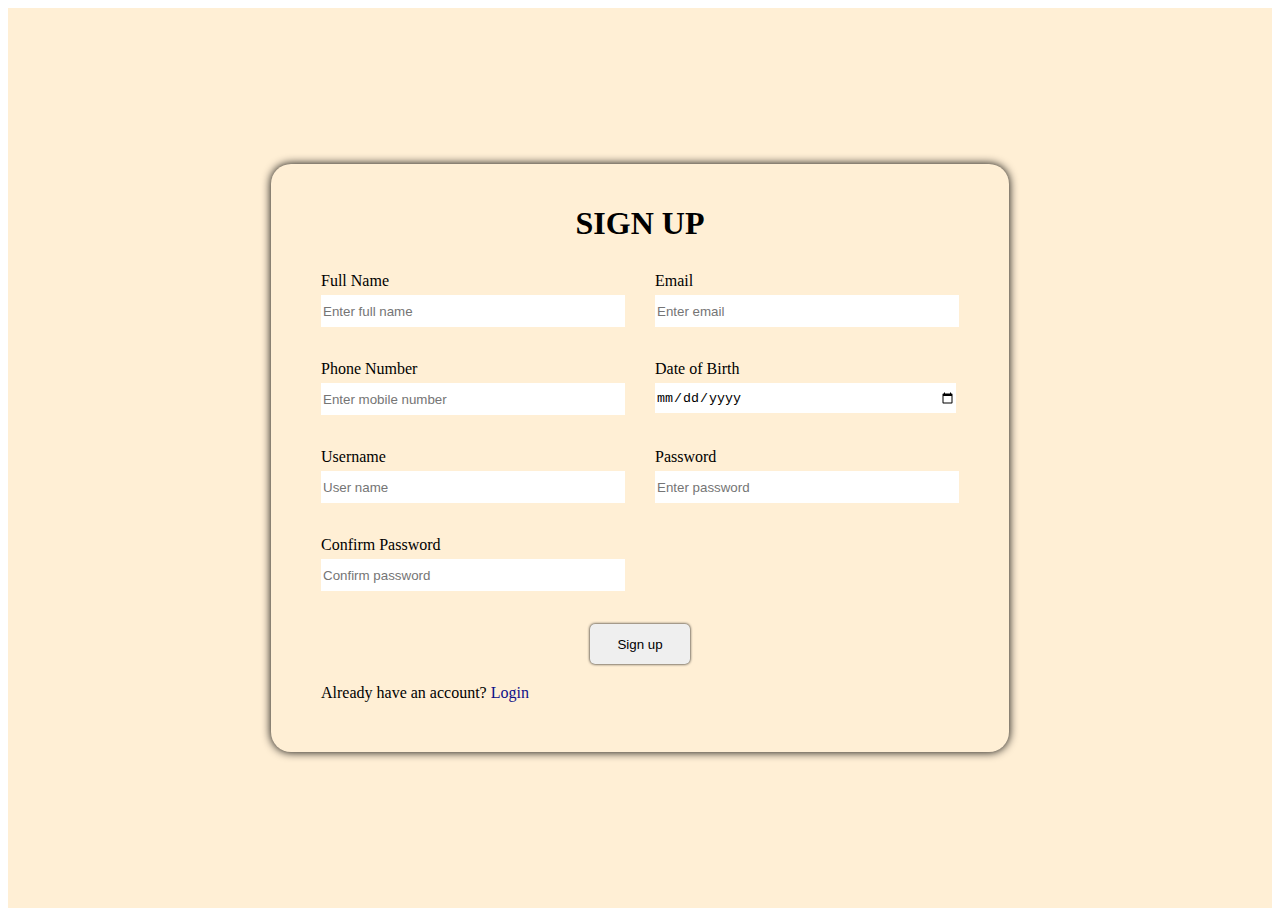
<file: index.html>
<!DOCTYPE html>
<html lang="en">
<head>
    <meta charset="UTF-8">
    <meta name="viewport" content="width=device-width, initial-scale=1.0">
    <title>Sign up</title>
    <link rel="stylesheet" href="signup.css">
</head>
<body>
    <div id="main">
        <section>  
          <h1>SIGN UP</h1>  
          <div action="" id="Signupform">
            <div>
              <label for="fullname">Full Name</label><br />
              <input type="text" id="fullname" placeholder="Enter full name "/> <br>
              <span id="nameerror"></span><br>
            </div>
            
            <div>
            <label for="email">Email</label><br />
            <input type="email" id="email" placeholder="Enter email" /><br>
            <span id="emailerror"></span> <br />
            </div>
            
            <div>
            <label for="phonenumber">Phone Number</label><br />
            <input type="number" id="phonenumber" placeholder="Enter mobile number"/> <br>
            <span id="numbererror"></span><br />
            </div>
            
            <div>
            <label for="birthdate">Date of Birth</label><br />
            <input type="date" id="birthdate" /><br>
            <span id="dateerror"></span><br />
            </div>
            
            <div>
            <label for="username">Username</label><br />
            <input type="text" id="username" placeholder="User name"/> <br>
            <span id="usernameerror"></span><br />
            </div>
            
            <div>
            <label for="password">Password</label><br />
            <input type="password" id="password" placeholder="Enter password"/><br>
            <span id="passworderror"></span><br />
            </div>
            
            <div>
            <label for="cpassword">Confirm Password</label><br />
            <input type="password" id="cpassword" placeholder="Confirm password"/> <br>
            <span id="cpassworderror"></span><br />
            </div>
                        
          </div>
          <div>
          <center><button onclick="checkdata()"> <a href="login.html">Sign up</a></button></center>
          </div>
  
          <div>Already have an account? <a href="login.html">Login</a></div>
  
        </section>
  
      </div>
      <script src="signup.js"></script>
</body>
</html>
</file>
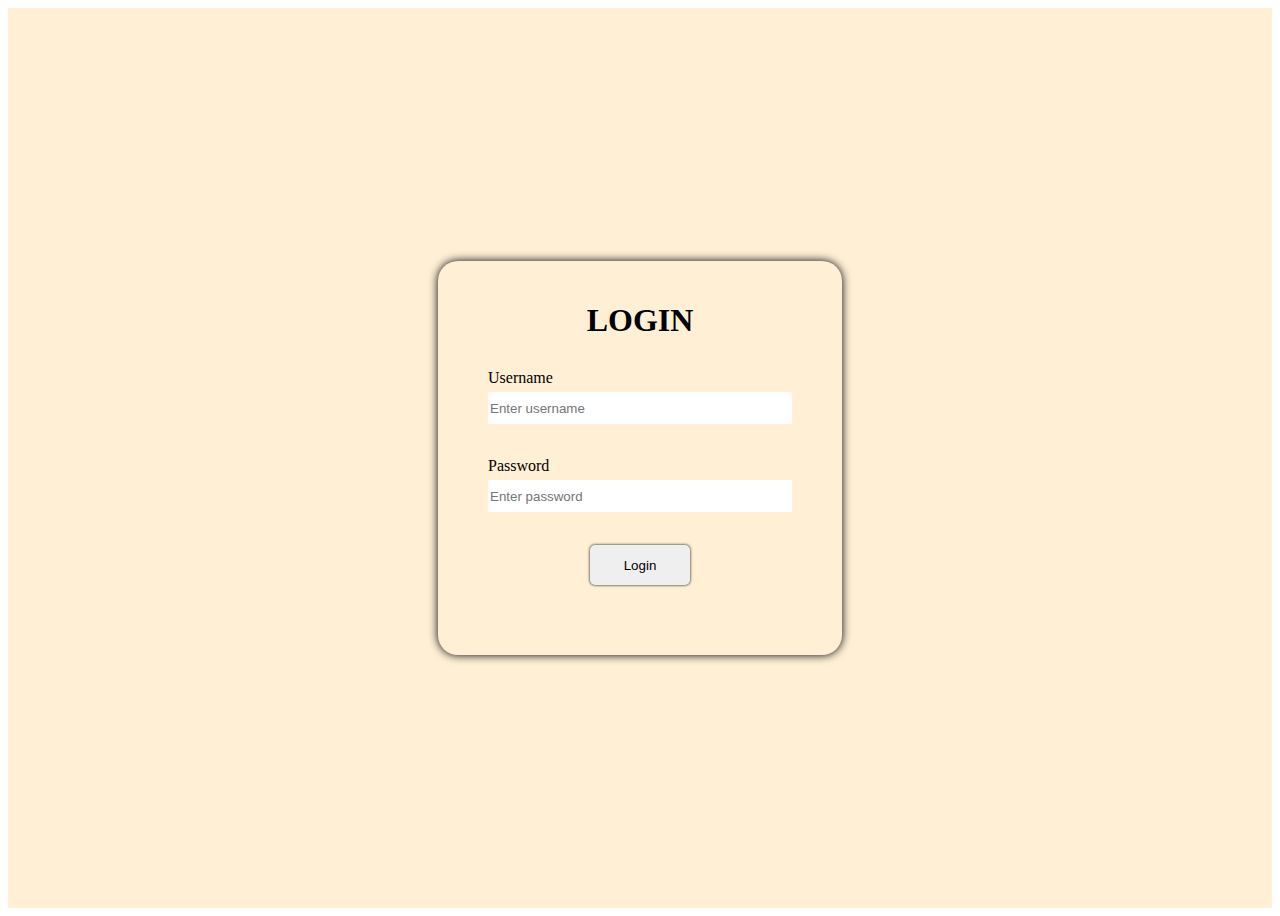
<file: login.html>
<!DOCTYPE html>
<html lang="en">
  <head>
    <meta charset="UTF-8" />
    <meta name="viewport" content="width=device-width, initial-scale=1.0" />
    <title>Login page</title>
    <link rel="stylesheet" href="signup.css" />
  </head>
  <body>
    <div id="main">

        <section>
  
          <h1>LOGIN</h1>
  
          <div  id="loginform">

           
            <label for="username">Username</label><br />
            <input type="text" id="username" placeholder="Enter username "/><br />
            <span id="usernameerror"></span> <br>
  
            <label for="password">Password</label><br />
            <input type="password" id="password" placeholder="Enter password"/><br />
            <span id="passworderror"></span><br>
  
  
            <center><button onclick="check()">Login</button></center>
          </div>
  
  
        </section>
  
      </div>
      <script src="login.js"></script>
  </body>
</html>
</file>
<file: signup.css>
#main{
    background-color: papayawhip;
    height: 100vh;
    display: flex;
    justify-content: center;
    align-items: center;
}
#main section{
    background-color: papayawhip;
    padding: 20px 50px 50px 50px;
    height: fit-content;
    box-shadow: 0px 0px 10px  rgb(0, 0, 0);
    color:black;
    border-radius: 20px;
}

/*--------------------------------------                     heading                    ---------------------------------------- */
#main section h1{
    text-align: center;
    margin-bottom: 30px;
}

/* ------------------------------------                      input                      ------------------------------------------*/
#main section input{
    margin: 5px 0px 15px 0px;
    width: 300px;
    height: 30px;
    border: none;
}

/*-------------------------------------                       button                    -------------------------------------------*/
button{
    margin-bottom: 20px;
    border: none;
    width: 100px;
    height: 40px;
    box-shadow: 0px 0px 3px;
    border-radius: 5px;
}
button a{
  color: black;
}

/* ------------------------------------                   account                       ------------------------------------------- */
a{
    text-decoration: none;
    color: rgb(13, 13, 136);
}
span{
    color: red;
}
#Signupform{
    display: grid;
    grid-template-columns: auto auto;
    column-gap: 30px;
}
</file>
